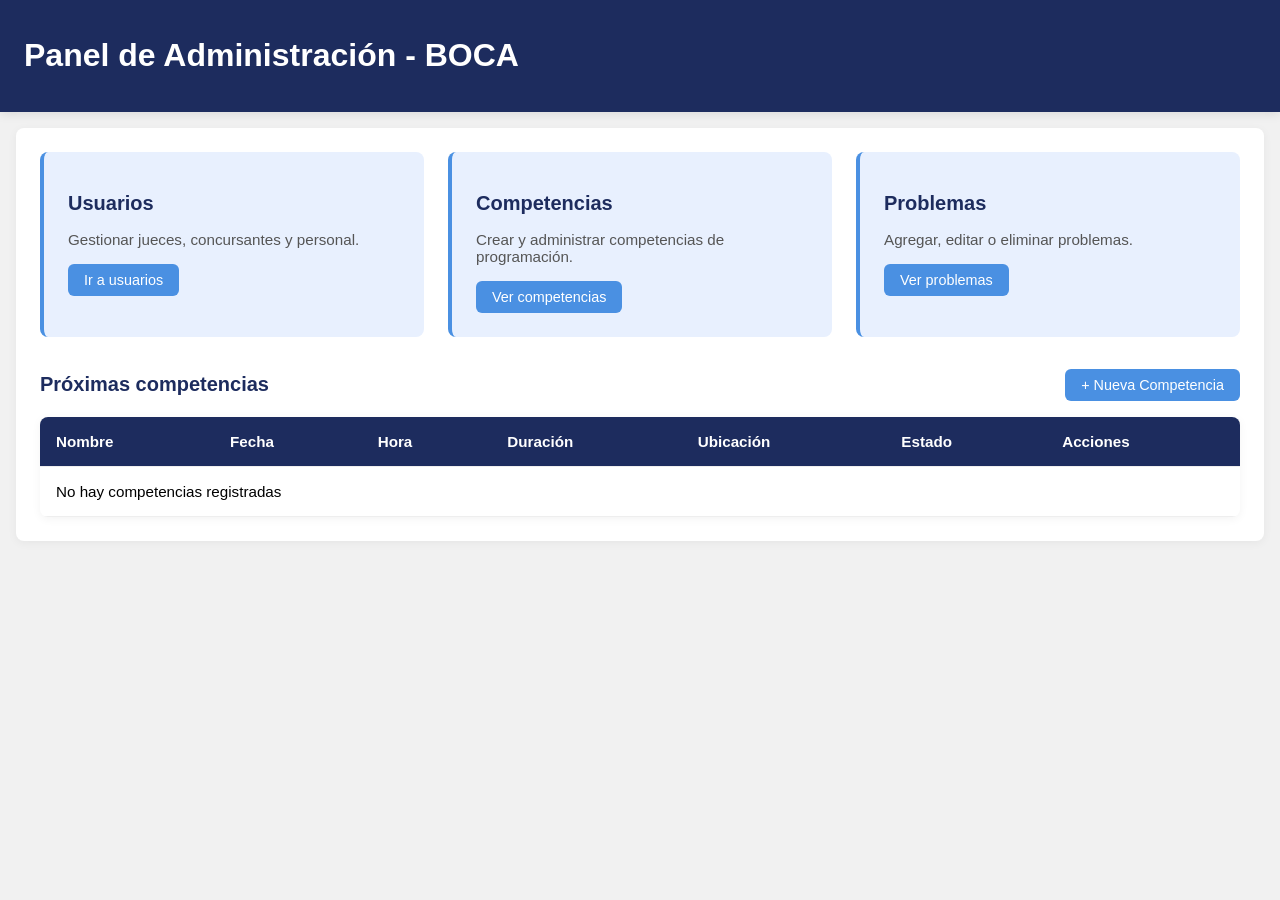
<file: index.html>
<!DOCTYPE html>
<html lang="es">
<head>
  <meta charset="UTF-8" />
  <meta name="viewport" content="width=device-width, initial-scale=1.0" />
  <title>Dashboard - BOCA Mejorado</title>
  <link rel="stylesheet" href="./Assets/css/FormularioPrincipalEstilos.css">
</head>
<body>
  <header class="header">
    <h1>Panel de Administración - BOCA</h1>
  </header>

  <main class="main">
    <section class="card-section">
      <div class="card">
        <h2>Usuarios</h2>
        <p>Gestionar jueces, concursantes y personal.</p>
        <a href="./pages/Formulario_Crear_Usuarios.html" class="btn">Ir a usuarios</a>
      </div>
      <div class="card">
        <h2>Competencias</h2>
        <p>Crear y administrar competencias de programación.</p>
        <a href="./pages/formulario_crear_competencia.html" class="btn">Ver competencias</a>
      </div>
      <div class="card">
        <h2>Problemas</h2>
        <p>Agregar, editar o eliminar problemas.</p>
        <a href="./pages/Formulario_Gestion_Problemas.html" class="btn">Ver problemas</a>
      </div>
    </section>

    <section class="table-section">
      <div class="table-header">
        <h3>Próximas competencias</h3>
        <a id="nuevaCompetencia" class="btn" href="./pages/formulario_crear_competencia.html">+ Nueva Competencia</a>
      </div>
      <div class="table-container">
        <table id="tablaCompetencias">
          <thead>
            <tr>
              <th>Nombre</th>
              <th>Fecha</th>
              <th>Hora</th>
              <th>Duración</th>
              <th>Ubicación</th>
              <th>Estado</th>
              <th>Acciones</th>
            </tr>
          </thead>
          <tbody>
            <!-- Las filas se generarán dinámicamente con JavaScript -->
          </tbody>
        </table>
      </div>
    </section>
  </main>

  <!-- Modal de edición -->
  <div id="modalEdicion" class="modal oculto">
    <div class="modal-contenido">
      <span class="cerrar-modal">&times;</span>
      <h2>Editar Competencia</h2>
      
      <div class="form-group">
        <label for="editNombre">Nombre:</label>
        <input type="text" id="editNombre" class="form-control">
      </div>
      
      <div class="form-group">
        <label for="editFecha">Fecha:</label>
        <input type="date" id="editFecha" class="form-control">
      </div>
      
      <div class="form-group">
        <label for="editHora">Hora:</label>
        <input type="time" id="editHora" class="form-control">
      </div>
      
      <div class="form-group">
        <label for="editDuracion">Duración (minutos):</label>
        <input type="number" id="editDuracion" class="form-control" min="1">
      </div>
      
      <div class="form-group">
        <label for="editDescripcion">Ubicación/Descripción:</label>
        <textarea id="editDescripcion" class="form-control" rows="3"></textarea>
      </div>
      
      <div class="form-group">
        <label for="editEstado">Estado:</label>
        <select id="editEstado" class="form-control">
          <option value="Programada">Programada</option>
          <option value="Activa">Activa</option>
          <option value="Finalizada">Finalizada</option>
          <option value="Cancelada">Cancelada</option>
        </select>
      </div>
      
      <div class="modal-footer">
        <button id="cancelarEdicion" class="btn gris">Cancelar</button>
        <button id="guardarCambios" class="btn">Guardar Cambios</button>
      </div>
    </div>
  </div>

  <!-- Modal de eliminación -->
  <div id="modalEliminar" class="modal oculto">
    <div class="modal-contenido">
      <span class="cerrar-modal">&times;</span>
      <h2>Confirmar Eliminación</h2>
      <p>¿Estás seguro que deseas eliminar esta competencia?</p>
      <div class="modal-footer">
        <button id="cancelarEliminar" class="btn gris">Cancelar</button>
        <button id="confirmarEliminar" class="btn rojo">Eliminar</button>
      </div>
    </div>
  </div>

  
  <!-- Modal de éxito -->
  <div id="modalExito" class="modal oculto">
    <div class="modal-contenido">
      <div class="mensaje-exito">
        <span class="emoji">✅</span>
        <span id="mensajeExitoTexto">Operación realizada con éxito</span>
      </div>
      <div class="modal-footer">
        <button id="cerrarExito" class="btn">Aceptar</button>
      </div>
    </div>
  </div>

  <script src="https://code.jquery.com/jquery-3.6.0.min.js"></script>
  <script src="js/paginaPrincipal.js"></script>
</body>
</html>
</file>
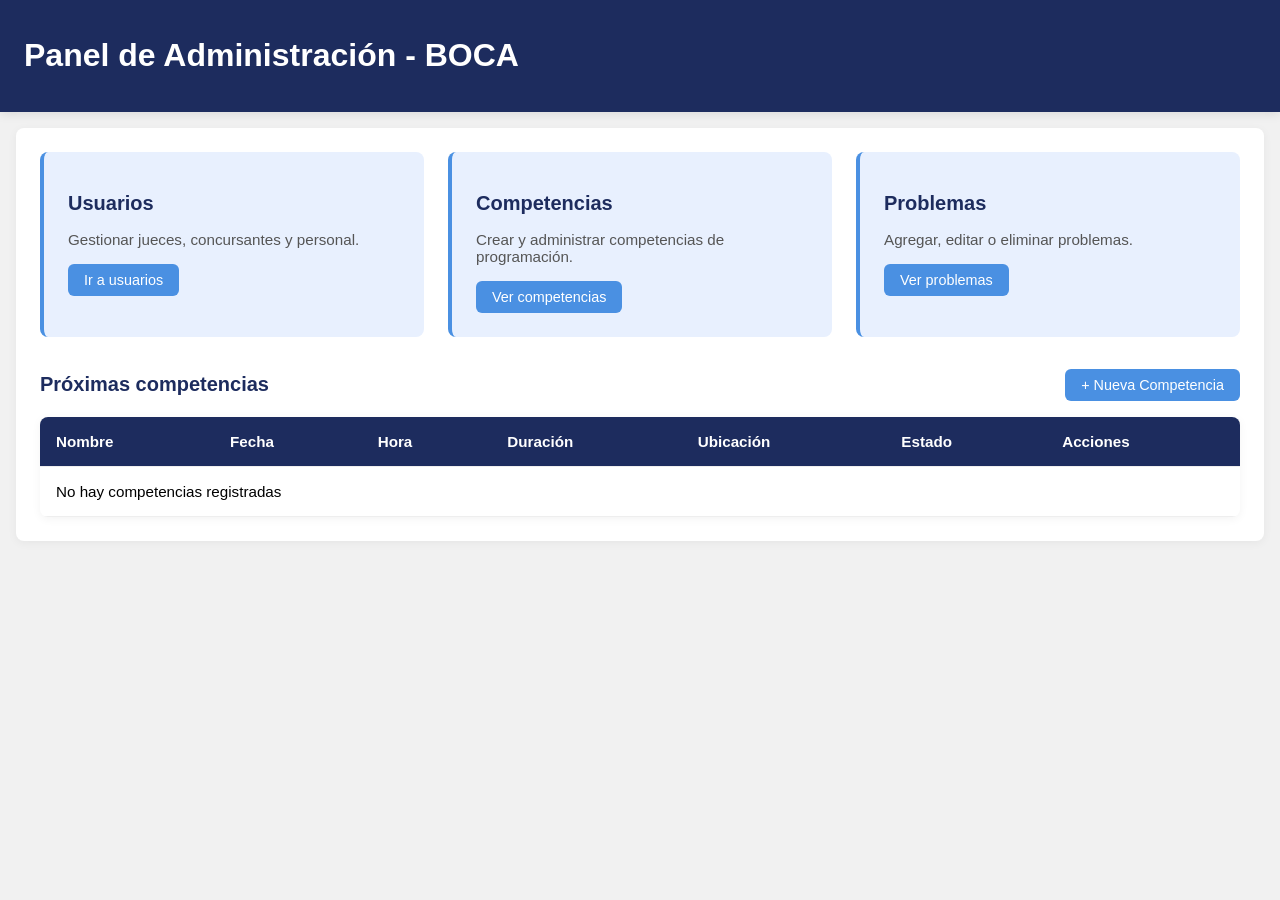
<file: pages/1 - FormularioPrincipal.html>
<!DOCTYPE html>
<html lang="es">
<head>
  <meta charset="UTF-8" />
  <meta name="viewport" content="width=device-width, initial-scale=1.0" />
  <title>Dashboard - BOCA Mejorado</title>
  <link rel="stylesheet" href="../Assets/css/FormularioPrincipalEstilos.css">
</head>
<body>
  <header class="header">
    <h1>Panel de Administración - BOCA</h1>
  </header>

  <main class="main">
    <section class="card-section">
      <div class="card">
        <h2>Usuarios</h2>
        <p>Gestionar jueces, concursantes y personal.</p>
        <a href="2 - FormularioCrearUsuarios.html" class="btn">Ir a usuarios</a>
      </div>
      <div class="card">
        <h2>Competencias</h2>
        <p>Crear y administrar competencias de programación.</p>
        <a href="3 - FormularioCrearCompetencia.html" class="btn">Ver competencias</a>
      </div>
      <div class="card">
        <h2>Problemas</h2>
        <p>Agregar, editar o eliminar problemas.</p>
        <a href="4 - FormularioGestionProblemas.html" class="btn">Ver problemas</a>
      </div>
    </section>

    <section class="table-section">
      <div class="table-header">
        <h3>Próximas competencias</h3>
        <button id="nuevaCompetencia" class="btn">+ Nueva Competencia</button>
      </div>
      <div class="table-container">
        <table id="tablaCompetencias">
          <thead>
            <tr>
              <th>Nombre</th>
              <th>Fecha</th>
              <th>Hora</th>
              <th>Duración</th>
              <th>Ubicación</th>
              <th>Estado</th>
              <th>Acciones</th>
            </tr>
          </thead>
          <tbody>
            <!-- Las filas se generarán dinámicamente con JavaScript -->
          </tbody>
        </table>
      </div>
    </section>
  </main>

  <!-- Modal de edición -->
  <div id="modalEdicion" class="modal oculto">
    <div class="modal-contenido">
      <span class="cerrar-modal">&times;</span>
      <h2>Editar Competencia</h2>
      
      <div class="form-group">
        <label for="editNombre">Nombre:</label>
        <input type="text" id="editNombre" class="form-control">
      </div>
      
      <div class="form-group">
        <label for="editFecha">Fecha:</label>
        <input type="date" id="editFecha" class="form-control">
      </div>
      
      <div class="form-group">
        <label for="editHora">Hora:</label>
        <input type="time" id="editHora" class="form-control">
      </div>
      
      <div class="form-group">
        <label for="editDuracion">Duración (minutos):</label>
        <input type="number" id="editDuracion" class="form-control" min="1">
      </div>
      
      <div class="form-group">
        <label for="editDescripcion">Ubicación/Descripción:</label>
        <textarea id="editDescripcion" class="form-control" rows="3"></textarea>
      </div>
      
      <div class="form-group">
        <label for="editEstado">Estado:</label>
        <select id="editEstado" class="form-control">
          <option value="Programada">Programada</option>
          <option value="Activa">Activa</option>
          <option value="Finalizada">Finalizada</option>
          <option value="Cancelada">Cancelada</option>
        </select>
      </div>
      
      <div class="modal-footer">
        <button id="cancelarEdicion" class="btn gris">Cancelar</button>
        <button id="guardarCambios" class="btn">Guardar Cambios</button>
      </div>
    </div>
  </div>

  <!-- Modal de eliminación -->
  <div id="modalEliminar" class="modal oculto">
    <div class="modal-contenido">
      <span class="cerrar-modal">&times;</span>
      <h2>Confirmar Eliminación</h2>
      <p>¿Estás seguro que deseas eliminar esta competencia?</p>
      <div class="modal-footer">
        <button id="cancelarEliminar" class="btn gris">Cancelar</button>
        <button id="confirmarEliminar" class="btn rojo">Eliminar</button>
      </div>
    </div>
  </div>

  
  <!-- Modal de éxito -->
  <div id="modalExito" class="modal oculto">
    <div class="modal-contenido">
      <div class="mensaje-exito">
        <span class="emoji">✅</span>
        <span id="mensajeExitoTexto">Operación realizada con éxito</span>
      </div>
      <div class="modal-footer">
        <button id="cerrarExito" class="btn">Aceptar</button>
      </div>
    </div>
  </div>

  <script src="https://code.jquery.com/jquery-3.6.0.min.js"></script>
  <script src="/js/paginaPrincipal.js"></script>
</body>
</html>
</file>
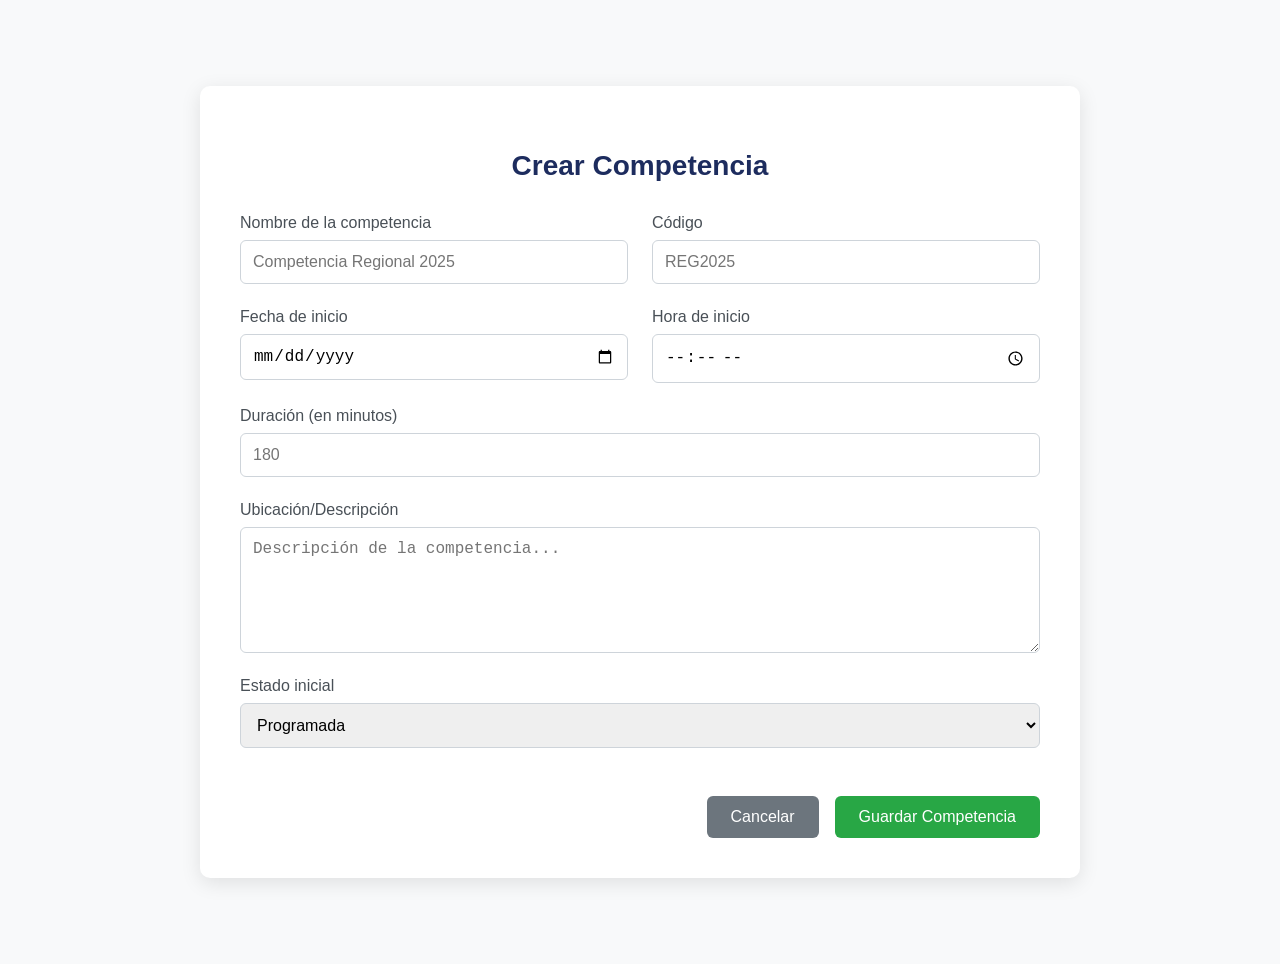
<file: pages/3 - FormularioCrearCompetencia.html>
<!DOCTYPE html>
<html lang="es">
<head>
  <meta charset="UTF-8" />
  <meta name="viewport" content="width=device-width, initial-scale=1.0" />
  <title>Crear Competencia - BOCA Mejorado</title>
  <link rel="stylesheet" href="../Assets/css/CrearCompetenciaEstilos.css" />
</head>
<body>
  <div class="contenedor-principal">
    <div class="contenedor-formulario">
      <h2>Crear Competencia</h2>

      <form id="formCompetencia" class="formulario">
        <!-- Nombre y código -->
        <div class="fila">
          <div class="campo">
            <label for="nombre">Nombre de la competencia</label>
            <input id="nombre" name="nombre" type="text" placeholder="Competencia Regional 2025" required />
          </div>
          <div class="campo">
            <label for="codigo">Código</label>
            <input id="codigo" name="codigo" type="text" placeholder="REG2025" required />
          </div>
        </div>

        <!-- Fecha y hora -->
        <div class="fila">
          <div class="campo">
            <label for="fecha">Fecha de inicio</label>
            <input id="fecha" name="fecha" type="date" required />
          </div>
          <div class="campo">
            <label for="hora">Hora de inicio</label>
            <input id="hora" name="hora" type="time" required />
          </div>
        </div>

        <!-- Duración -->
        <div class="campo">
          <label for="duracion">Duración (en minutos)</label>
          <input id="duracion" name="duracion" type="number" min="1" placeholder="180" required />
        </div>

        <!-- Descripción -->
        <div class="campo">
          <label for="descripcion">Ubicación/Descripción</label>
          <textarea id="descripcion" name="descripcion" rows="3" placeholder="Descripción de la competencia..."></textarea>
        </div>

        <!-- Estado -->
        <div class="campo">
          <label for="estado">Estado inicial</label>
          <select id="estado" name="estado" required>
            <option value="Programada">Programada</option>
            <option value="Activa">Activa</option>
          </select>
        </div>

        <!-- Botones -->
        <div class="botones-formulario">
          <a href="/index.html" class="btn volver">Cancelar</a>
          <button type="submit" class="btn guardar">Guardar Competencia</button>
        </div>
      </form>
    </div>
  </div>

  <script src="https://code.jquery.com/jquery-3.6.0.min.js"></script>
  <script src="/js/competencias.js"></script>
</body>
</html>
</file>
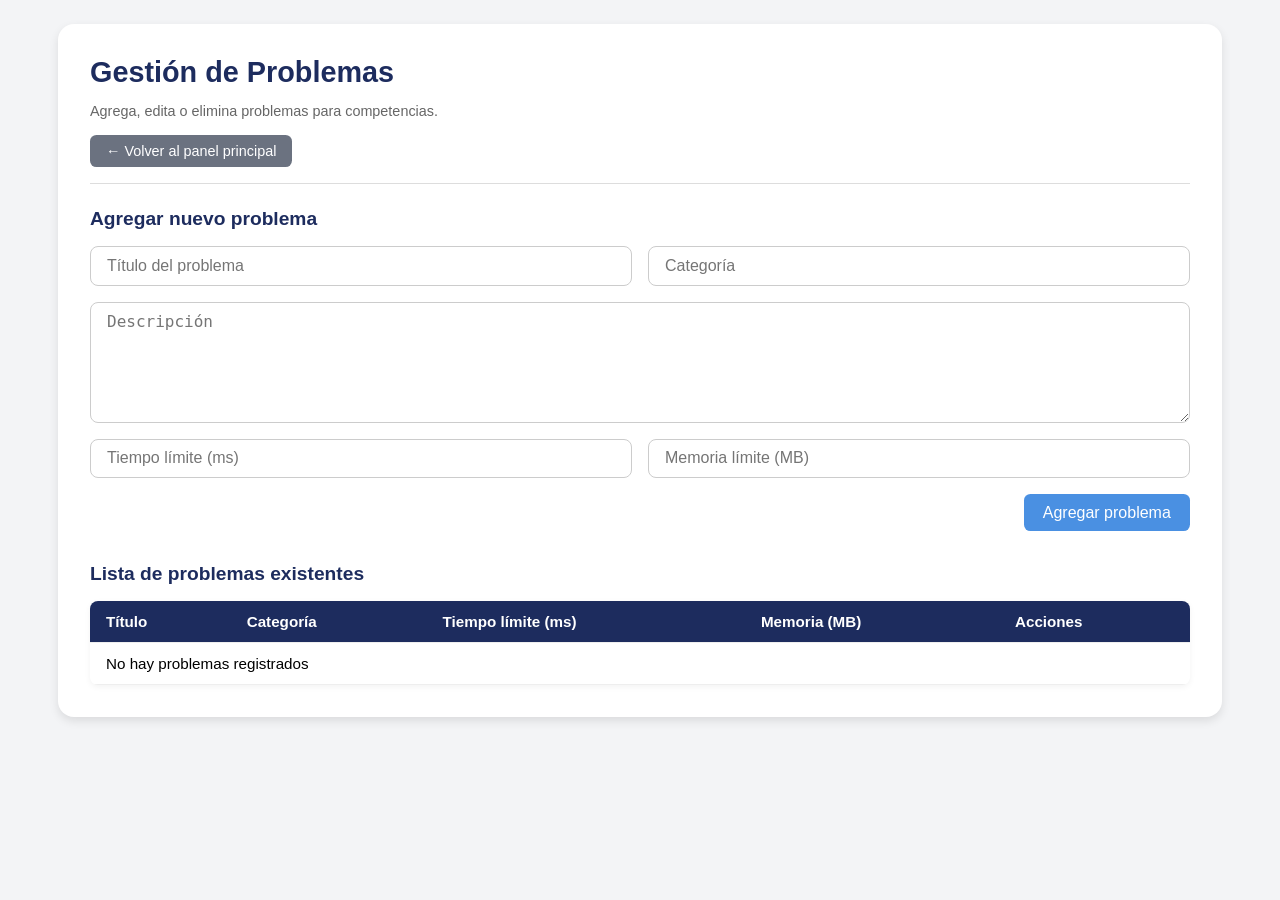
<file: pages/4 - FormularioGestionProblemas.html>
<!DOCTYPE html>
<html lang="es">
<head>
  <meta charset="UTF-8" />
  <meta name="viewport" content="width=device-width, initial-scale=1.0" />
  <title>Gestión de Problemas - BOCA</title>
  <link rel="stylesheet" href="../Assets/css/GestionDeProblemasEstilos.css" />
</head>
<body class="body-bg">
  <div class="contenedor">
    <header class="encabezado">
      <h1 class="titulo">Gestión de Problemas</h1>
      <p class="subtitulo">Agrega, edita o elimina problemas para competencias.</p>
      <a href="/index.html" class="btn-volver">← Volver al panel principal</a>
    </header>

    <section class="seccion">
      <h2 class="subtitulo-seccion">Agregar nuevo problema</h2>
      <form id="formProblema" class="formulario">
        <input type="text" id="titulo" placeholder="Título del problema" class="input" required />
        <input type="text" id="categoria" placeholder="Categoría" class="input" required />
        <textarea id="descripcion" placeholder="Descripción" rows="4" class="textarea"></textarea>
        <input type="number" id="tiempoLimite" placeholder="Tiempo límite (ms)" class="input" min="100" required />
        <input type="number" id="memoriaLimite" placeholder="Memoria límite (MB)" class="input" min="1" required />
        <div class="formulario-boton">
          <button type="submit" class="boton">Agregar problema</button>
        </div>
      </form>
    </section>

    <section>
      <h2 class="subtitulo-seccion">Lista de problemas existentes</h2>
      <div class="table-container">
        <table id="tablaProblemas" class="tabla">
          <thead>
            <tr>
              <th>Título</th>
              <th>Categoría</th>
              <th>Tiempo límite (ms)</th>
              <th>Memoria (MB)</th>
              <th>Acciones</th>
            </tr>
          </thead>
          <tbody>
            <!-- Las filas se generarán dinámicamente con JavaScript -->
          </tbody>
        </table>
      </div>
    </section>
  </div>

  <!-- Modal de edición -->
  <div id="modalEdicion" class="modal oculto">
    <div class="modal-contenido">
      <span class="cerrar-modal">&times;</span>
      <h2>Editar Problema</h2>
      
      <div class="form-group">
        <label for="editTitulo">Título:</label>
        <input type="text" id="editTitulo" class="form-control">
      </div>
      
      <div class="form-group">
        <label for="editCategoria">Categoría:</label>
        <input type="text" id="editCategoria" class="form-control">
      </div>
      
      <div class="form-group">
        <label for="editDescripcion">Descripción:</label>
        <textarea id="editDescripcion" class="form-control" rows="3"></textarea>
      </div>
      
      <div class="form-group">
        <label for="editTiempo">Tiempo límite (ms):</label>
        <input type="number" id="editTiempo" class="form-control" min="100">
      </div>
      
      <div class="form-group">
        <label for="editMemoria">Memoria límite (MB):</label>
        <input type="number" id="editMemoria" class="form-control" min="1">
      </div>
      
      <div class="modal-footer">
        <button id="cancelarEdicion" class="btn gris">Cancelar</button>
        <button id="guardarCambios" class="btn">Guardar Cambios</button>
      </div>
    </div>
  </div>

  <!-- Modal de eliminación -->
  <div id="modalEliminar" class="modal oculto">
    <div class="modal-contenido">
      <span class="cerrar-modal">&times;</span>
      <h2>Confirmar Eliminación</h2>
      <p>¿Estás seguro que deseas eliminar este problema?</p>
      <div class="modal-footer">
        <button id="cancelarEliminar" class="btn gris">Cancelar</button>
        <button id="confirmarEliminar" class="btn rojo">Eliminar</button>
      </div>
    </div>
  </div>

  <script src="https://code.jquery.com/jquery-3.6.0.min.js"></script>
  <script src="/js/problemas.js"></script>
</body>
</html>
</file>
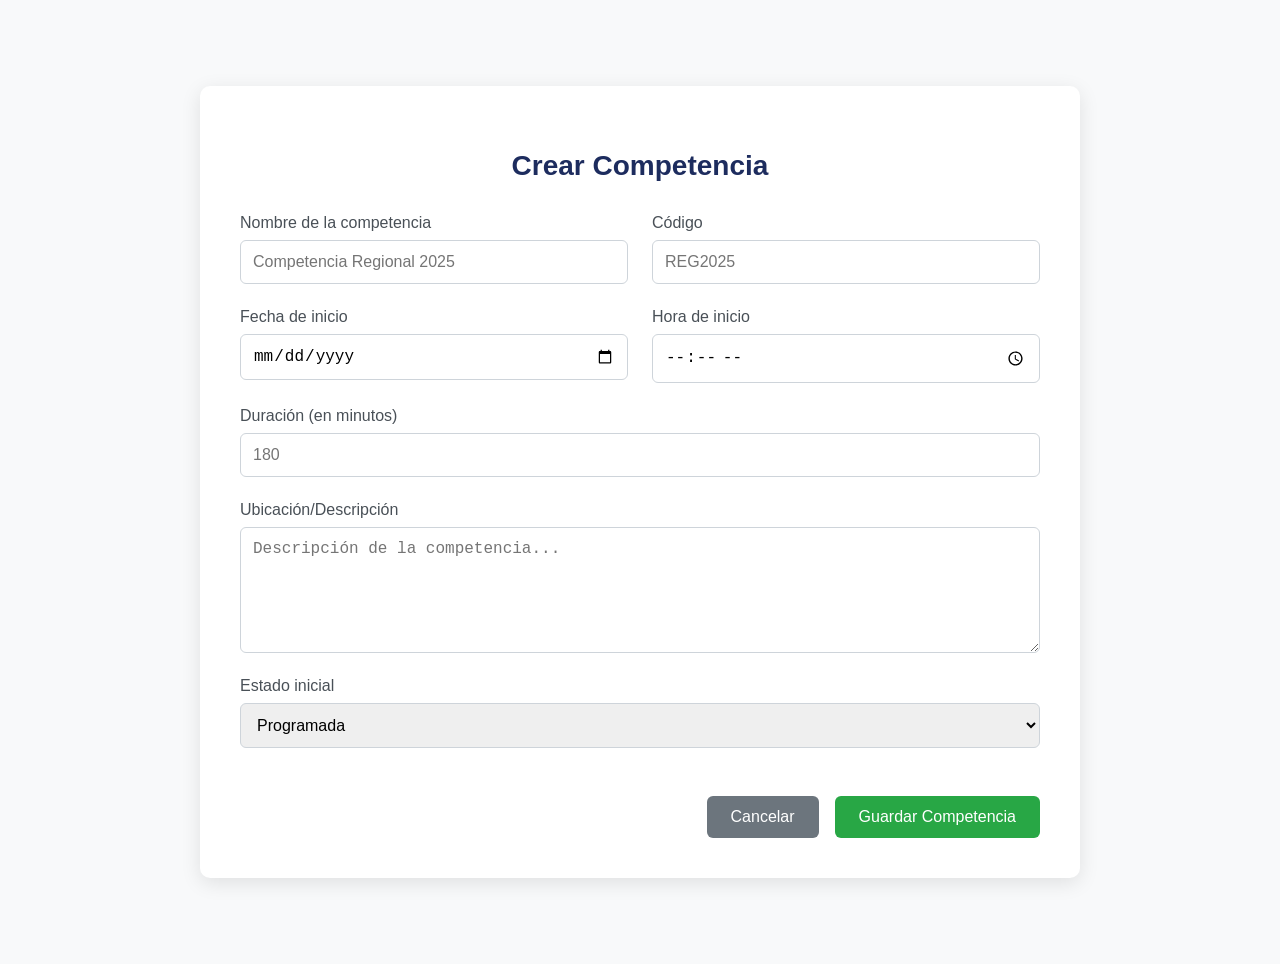
<file: pages/formulario_crear_competencia.html>
<!DOCTYPE html>
<html lang="es">
<head>
  <meta charset="UTF-8" />
  <meta name="viewport" content="width=device-width, initial-scale=1.0" />
  <title>Crear Competencia - BOCA Mejorado</title>
  <link rel="stylesheet" href="../Assets/css/CrearCompetenciaEstilos.css" />
</head>
<body>
  <div class="contenedor-principal">
    <div class="contenedor-formulario">
      <h2>Crear Competencia</h2>

      <form id="formCompetencia" class="formulario">
        <!-- Nombre y código -->
        <div class="fila">
          <div class="campo">
            <label for="nombre">Nombre de la competencia</label>
            <input id="nombre" name="nombre" type="text" placeholder="Competencia Regional 2025" required />
          </div>
          <div class="campo">
            <label for="codigo">Código</label>
            <input id="codigo" name="codigo" type="text" placeholder="REG2025" required />
          </div>
        </div>

        <!-- Fecha y hora -->
        <div class="fila">
          <div class="campo">
            <label for="fecha">Fecha de inicio</label>
            <input id="fecha" name="fecha" type="date" required />
          </div>
          <div class="campo">
            <label for="hora">Hora de inicio</label>
            <input id="hora" name="hora" type="time" required />
          </div>
        </div>

        <!-- Duración -->
        <div class="campo">
          <label for="duracion">Duración (en minutos)</label>
          <input id="duracion" name="duracion" type="number" min="1" placeholder="180" required />
        </div>

        <!-- Descripción -->
        <div class="campo">
          <label for="descripcion">Ubicación/Descripción</label>
          <textarea id="descripcion" name="descripcion" rows="3" placeholder="Descripción de la competencia..."></textarea>
        </div>

        <!-- Estado -->
        <div class="campo">
          <label for="estado">Estado inicial</label>
          <select id="estado" name="estado" required>
            <option value="Programada">Programada</option>
            <option value="Activa">Activa</option>
          </select>
        </div>

        <!-- Botones -->
        <div class="botones-formulario">
          <a href="../index.html" class="btn volver">Cancelar</a>
          <button type="submit" class="btn guardar">Guardar Competencia</button>
        </div>
      </form>
    </div>
  </div>

  <script src="https://code.jquery.com/jquery-3.6.0.min.js"></script>
  <script src="../js/competencias.js"></script>
</body>
</html>
</file>
<file: Assets/css/FormularioPrincipalEstilos.css>
/* Estilos base */
body {
  background-color: #f1f1f1;
  margin: 0;
  font-family: 'Segoe UI', Tahoma, Geneva, Verdana, sans-serif;
  padding: 0;
}

.header {
  background-color: #1D2C5E;
  color: white;
  padding: 1rem 1.5rem;
  box-shadow: 0 2px 10px rgba(0, 0, 0, 0.1);
  
}

.main {
  background-color: white;
  padding: 1.5rem;
  margin: 1rem;
  border-radius: 8px;
  box-shadow: 0 2px 10px rgba(0, 0, 0, 0.05);
}

/* Tarjetas */
.card-section {
  display: grid;
  grid-template-columns: repeat(auto-fit, minmax(300px, 1fr));
  gap: 1.5rem;
  margin-bottom: 2rem;
}

.card {
  background-color: #E8F0FE;
  border-left: 4px solid #4A90E2;
  padding: 1.5rem;
  border-radius: 8px;
  transition: transform 0.3s, box-shadow 0.3s;
}

.card:hover {
  transform: translateY(-5px);
  box-shadow: 0 5px 15px rgba(0, 0, 0, 0.1);
}

.card h2 {
  color: #1D2C5E;
  margin-bottom: 0.75rem;
  font-size: 1.25rem;
}

.card p {
  color: #555;
  margin-bottom: 1rem;
  font-size: 0.95rem;
}

/* Tabla */
.table-section {
  margin-top: 2rem;
}

.table-header {
  display: flex;
  justify-content: space-between;
  align-items: center;
  margin-bottom: 1rem;
}

.table-header h3 {
  color: #1D2C5E;
  font-size: 1.25rem;
  margin: 0;
}

.table-container {
  overflow-x: auto;
  border-radius: 8px;
  box-shadow: 0 2px 10px rgba(0, 0, 0, 0.05);
}

table {
  width: 100%;
  border-collapse: collapse;
  font-size: 0.95rem;
}

thead {
  background-color: #1D2C5E;
  color: white;
}

th, td {
  padding: 1rem;
  text-align: left;
  border-bottom: 1px solid #eee;
}

tbody tr:nth-child(even) {
  background-color: #f9f9f9;
}

tbody tr:hover {
  background-color: #f0f0f0;
}

/* Estados */
.estado {
  padding: 0.25rem 0.5rem;
  border-radius: 4px;
  font-weight: 500;
  font-size: 0.85rem;
}

.estado.Programada {
  background-color: #FFF3CD;
  color: #856404;
}

.estado.Activa {
  background-color: #D4EDDA;
  color: #155724;
}

.estado.Finalizada {
  background-color: #E2E3E5;
  color: #383D41;
}

.estado.Cancelada {
  background-color: #F8D7DA;
  color: #721C24;
}

/* Botones */
.btn {
  display: inline-block;
  padding: 0.5rem 1rem;
  background-color: #4A90E2;
  color: white;
  border: none;
  border-radius: 6px;
  font-size: 0.9rem;
  cursor: pointer;
  transition: all 0.3s;
  text-decoration: none;
  text-align: center;
}

.btn:hover {
  background-color: #3a7bc8;
  transform: translateY(-2px);
}

.btn.gris {
  background-color: #6C757D;
}

.btn.gris:hover {
  background-color: #5a6268;
}

.btn.rojo {
  background-color: #DC3545;
}

.btn.rojo:hover {
  background-color: #c82333;
}

.btn.verde {
  background-color: #28A745;
}

.btn.verde:hover {
  background-color: #218838;
}

/* Acciones */
.acciones {
  display: flex;
  gap: 0.5rem;
}

.acciones .btn {
  padding: 0.25rem 0.5rem;
  font-size: 0.85rem;
}

/* Modales */
.modal {
  position: fixed;
  top: 0;
  left: 0;
  width: 100%;
  height: 100%;
  background-color: rgba(0, 0, 0, 0.5);
  display: flex;
  justify-content: center;
  align-items: center;
  z-index: 1000;
  opacity: 0;
  visibility: hidden;
  transition: all 0.3s;
}

.modal.visible {
  opacity: 1;
  visibility: visible;
}

.modal-contenido {
  background-color: white;
  padding: 2rem;
  border-radius: 8px;
  width: 100%;
  max-width: 500px;
  box-shadow: 0 5px 20px rgba(0, 0, 0, 0.2);
  position: relative;
  transform: translateY(-20px);
  transition: all 0.3s;
}

.modal.visible .modal-contenido {
  transform: translateY(0);
}

.cerrar-modal {
  position: absolute;
  top: 1rem;
  right: 1rem;
  font-size: 1.5rem;
  cursor: pointer;
  color: #6C757D;
}

.cerrar-modal:hover {
  color: #495057;
}

.form-group {
  margin-bottom: 1rem;
}

.form-group label {
  display: block;
  margin-bottom: 0.5rem;
  font-weight: 500;
  color: #495057;
}

.form-control {
  width: 100%;
  padding: 0.5rem;
  border: 1px solid #ced4da;
  border-radius: 4px;
  font-size: 1rem;
}

.form-control:focus {
  border-color: #80BDFF;
  outline: none;
  box-shadow: 0 0 0 0.2rem rgba(0, 123, 255, 0.25);
}

.modal-footer {
  display: flex;
  justify-content: flex-end;
  gap: 0.5rem;
  margin-top: 1.5rem;
}

/* Mensaje de éxito */
.mensaje-exito {
  display: flex;
  align-items: center;
  gap: 0.5rem;
  padding: 1rem;
  background-color: #D4EDDA;
  color: #155724;
  border-radius: 4px;
  margin-bottom: 1rem;
}

.emoji {
  font-size: 1.2rem;
}

/* Responsive */
@media (max-width: 768px) {
  .card-section {
    grid-template-columns: 1fr;
  }
  
  th, td {
    padding: 0.75rem;
  }
}
</file>
<file: Assets/css/CrearCompetenciaEstilos.css>
body {
  margin: 0;
  padding: 0;
  font-family: 'Segoe UI', Tahoma, Geneva, Verdana, sans-serif;
  background-color: #f8f9fa;
  color: #333;
}

.contenedor-principal {
  display: flex;
  justify-content: center;
  align-items: center;
  min-height: 100vh;
  padding: 2rem;
}

.contenedor-formulario {
  background-color: white;
  padding: 2.5rem;
  border-radius: 10px;
  box-shadow: 0 5px 20px rgba(0, 0, 0, 0.1);
  width: 100%;
  max-width: 800px;
}

h2 {
  color: #1D2C5E;
  margin-bottom: 2rem;
  font-size: 1.75rem;
  text-align: center;
}

.formulario {
  display: flex;
  flex-direction: column;
  gap: 1.5rem;
}

.fila {
  display: flex;
  gap: 1.5rem;
}

.campo {
  flex: 1;
  display: flex;
  flex-direction: column;
}

label {
  margin-bottom: 0.5rem;
  font-weight: 500;
  color: #495057;
}

input, textarea, select {
  padding: 0.75rem;
  border: 1px solid #ced4da;
  border-radius: 6px;
  font-size: 1rem;
  transition: all 0.3s;
}

input:focus, textarea:focus, select:focus {
  border-color: #4A90E2;
  outline: none;
  box-shadow: 0 0 0 0.2rem rgba(74, 144, 226, 0.25);
}

textarea {
  resize: vertical;
  min-height: 100px;
}

.botones-formulario {
  display: flex;
  justify-content: flex-end;
  gap: 1rem;
  margin-top: 1.5rem;
}

.btn {
  padding: 0.75rem 1.5rem;
  border: none;
  border-radius: 6px;
  font-size: 1rem;
  font-weight: 500;
  cursor: pointer;
  transition: all 0.3s;
  text-decoration: none;
}

.btn.volver {
  background-color: #6C757D;
  color: white;
}

.btn.volver:hover {
  background-color: #5a6268;
}

.btn.guardar {
  background-color: #28A745;
  color: white;
}

.btn.guardar:hover {
  background-color: #218838;
}

/* Responsive */
@media (max-width: 768px) {
  .fila {
    flex-direction: column;
    gap: 1rem;
  }
  
  .contenedor-formulario {
    padding: 1.5rem;
  }
  
  .botones-formulario {
    flex-direction: column;
  }
  
  .btn {
    width: 100%;
  }
}
</file>
<file: Assets/css/GestionDeProblemasEstilos.css>
body.body-bg {
  background-color: #f3f4f6;
  margin: 0;
  font-family: 'Segoe UI', Tahoma, Geneva, Verdana, sans-serif;
  padding: 1.5rem;
}

.contenedor {
  max-width: 1100px;
  margin: 0 auto;
  background-color: #fff;
  border-radius: 1rem;
  box-shadow: 0 4px 10px rgba(0, 0, 0, 0.1);
  padding: 2rem;
}

.encabezado {
  margin-bottom: 1.5rem;
  border-bottom: 1px solid #ddd;
  padding-bottom: 1rem;
}

.titulo {
  color: #1D2C5E;
  font-size: 1.8rem;
  margin: 0 0 0.5rem 0;
}

.subtitulo {
  font-size: 0.9rem;
  color: #666;
  margin-bottom: 1rem;
}

.btn-volver {
  display: inline-block;
  padding: 0.5rem 1rem;
  background-color: #6b7280;
  color: white;
  text-decoration: none;
  border-radius: 0.4rem;
  font-size: 0.9rem;
  transition: background-color 0.3s;
}

.btn-volver:hover {
  background-color: #4b5563;
}

.subtitulo-seccion {
  font-size: 1.2rem;
  color: #1D2C5E;
  margin-bottom: 1rem;
}

.formulario {
  display: grid;
  grid-template-columns: 1fr 1fr;
  gap: 1rem;
  margin-bottom: 2rem;
}

.input, .textarea {
  padding: 0.6rem 1rem;
  border: 1px solid #ccc;
  border-radius: 0.5rem;
  font-size: 1rem;
  transition: border 0.3s;
}

.input:focus, .textarea:focus {
  border-color: #4A90E2;
  outline: none;
  box-shadow: 0 0 0 2px rgba(74, 144, 226, 0.2);
}

.textarea {
  grid-column: span 2;
  resize: vertical;
  min-height: 100px;
}

.formulario-boton {
  grid-column: span 2;
  text-align: right;
}

.boton {
  background-color: #4A90E2;
  color: #fff;
  padding: 0.6rem 1.2rem;
  border: none;
  border-radius: 0.4rem;
  cursor: pointer;
  font-size: 1rem;
  transition: all 0.3s;
}

.boton:hover {
  background-color: #3C78C7;
  transform: translateY(-2px);
}

.table-container {
  overflow-x: auto;
  border-radius: 0.5rem;
  box-shadow: 0 2px 6px rgba(0, 0, 0, 0.05);
}

.tabla {
  width: 100%;
  border-collapse: collapse;
  font-size: 0.95rem;
}

.tabla th, .tabla td {
  text-align: left;
  padding: 0.75rem 1rem;
  border-bottom: 1px solid #eee;
}

.tabla thead {
  background-color: #1D2C5E;
  color: #fff;
}

.tabla tbody tr:nth-child(even) {
  background-color: #f9f9f9;
}

.tabla tbody tr:hover {
  background-color: #f0f0f0;
}

.accion {
  background: none;
  border: none;
  cursor: pointer;
  font-weight: bold;
  padding: 0.25rem 0.5rem;
  border-radius: 0.25rem;
  transition: all 0.2s;
}

.editar {
  color: #1D4ED8;
}

.editar:hover {
  background-color: #e0e7ff;
}

.eliminar {
  color: #DC2626;
}

.eliminar:hover {
  background-color: #fee2e2;
}

/* Modales */
.modal {
  position: fixed;
  top: 0;
  left: 0;
  width: 100%;
  height: 100%;
  background-color: rgba(0, 0, 0, 0.5);
  display: flex;
  justify-content: center;
  align-items: center;
  z-index: 1000;
  opacity: 0;
  visibility: hidden;
  transition: all 0.3s;
}

.modal.visible {
  opacity: 1;
  visibility: visible;
}

.modal-contenido {
  background-color: white;
  padding: 2rem;
  border-radius: 0.5rem;
  width: 100%;
  max-width: 500px;
  box-shadow: 0 5px 20px rgba(0, 0, 0, 0.2);
  position: relative;
  transform: translateY(-20px);
  transition: all 0.3s;
}

.modal.visible .modal-contenido {
  transform: translateY(0);
}

.cerrar-modal {
  position: absolute;
  top: 1rem;
  right: 1rem;
  font-size: 1.5rem;
  cursor: pointer;
  color: #6C757D;
}

.cerrar-modal:hover {
  color: #495057;
}

.form-group {
  margin-bottom: 1rem;
}

.form-group label {
  display: block;
  margin-bottom: 0.5rem;
  font-weight: 500;
  color: #495057;
}

.form-control {
  width: 100%;
  padding: 0.5rem;
  border: 1px solid #ced4da;
  border-radius: 0.25rem;
  font-size: 1rem;
}

.form-control:focus {
  border-color: #80BDFF;
  outline: none;
  box-shadow: 0 0 0 0.2rem rgba(0, 123, 255, 0.25);
}

.modal-footer {
  display: flex;
  justify-content: flex-end;
  gap: 0.5rem;
  margin-top: 1.5rem;
}

.btn {
  display: inline-block;
  padding: 0.5rem 1rem;
  border: none;
  border-radius: 0.25rem;
  font-size: 0.9rem;
  cursor: pointer;
  transition: all 0.3s;
}

.btn.gris {
  background-color: #6C757D;
  color: white;
}

.btn.gris:hover {
  background-color: #5a6268;
}

.btn.rojo {
  background-color: #DC3545;
  color: white;
}

.btn.rojo:hover {
  background-color: #c82333;
}

/* Responsive */
@media (max-width: 768px) {
  .formulario {
    grid-template-columns: 1fr;
  }
  
  .textarea, .formulario-boton {
    grid-column: span 1;
  }
  
  .contenedor {
    padding: 1rem;
  }
}
</file>
